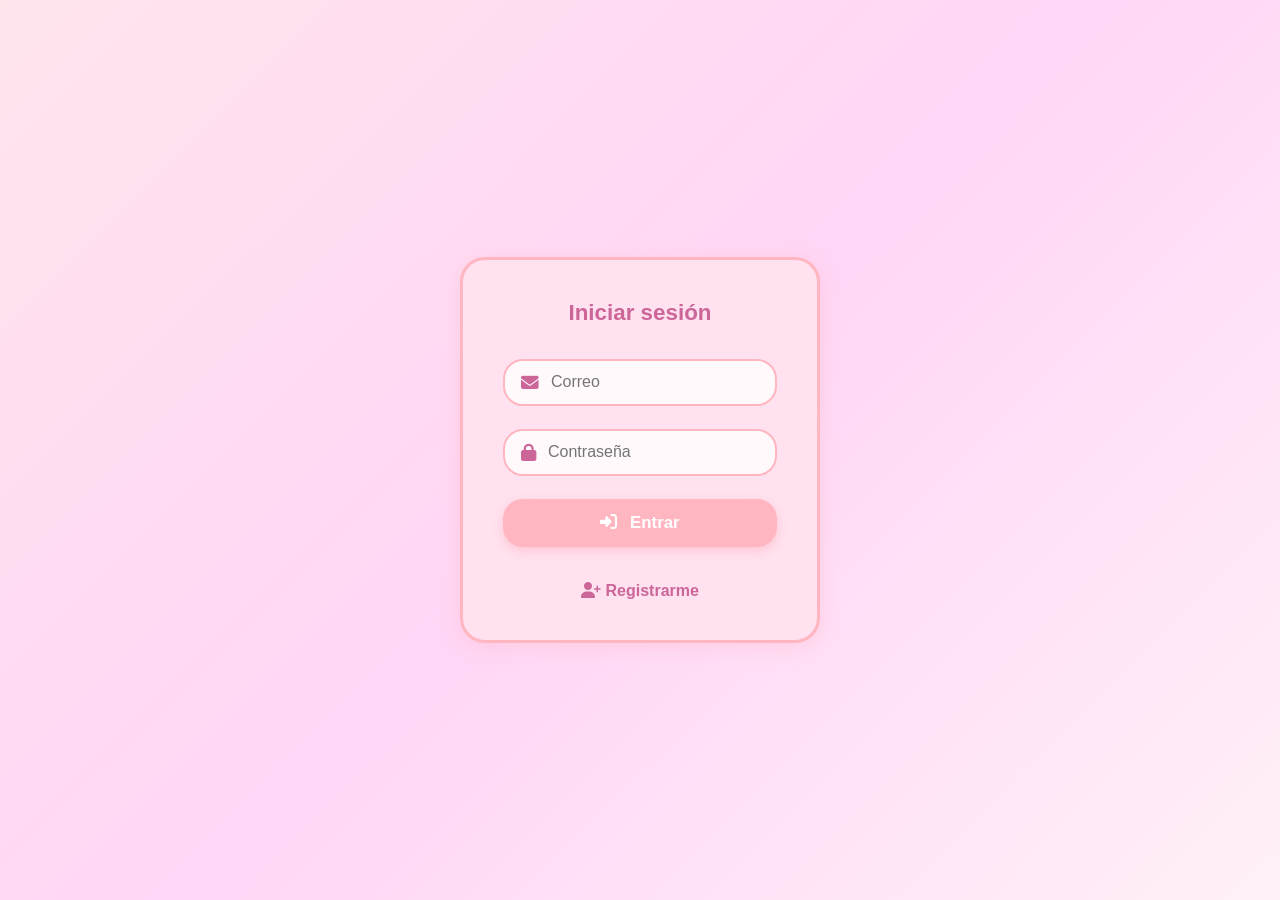
<file: index.html>
<!DOCTYPE html>
<html lang="es">
<head>
    <meta charset="UTF-8">
    <title>Inicio de sesión</title>
    <link rel="stylesheet" href="css/estilo.css">
    <link rel="stylesheet" href="https://cdnjs.cloudflare.com/ajax/libs/font-awesome/6.5.0/css/all.min.css" />
</head>
<body>

    <div class="contenedor-formulario">
        <form id="formulario_inicio_sesion">

            <h2 class="titulo">Iniciar sesión</h2>

            <div class="elemento-formulario">
                <i class="fa-solid fa-envelope"></i>
                <input type="email" name="correo" placeholder="Correo">
            </div>

            <div class="elemento-formulario">
                <i class="fa-solid fa-lock"></i>
                <input type="password" name="contraseña" placeholder="Contraseña">
            </div>

            <button id="iniciar_sesion">
                <i class="fa-solid fa-right-to-bracket"></i> Entrar
            </button>

          
            <a href="registro.html" class="link-volver">
                <i class="fa-solid fa-user-plus"></i> Registrarme
            </a>

        </form>
    </div>

    <script type="module" src="js/main.js"></script>
</body>
</html>
</file>
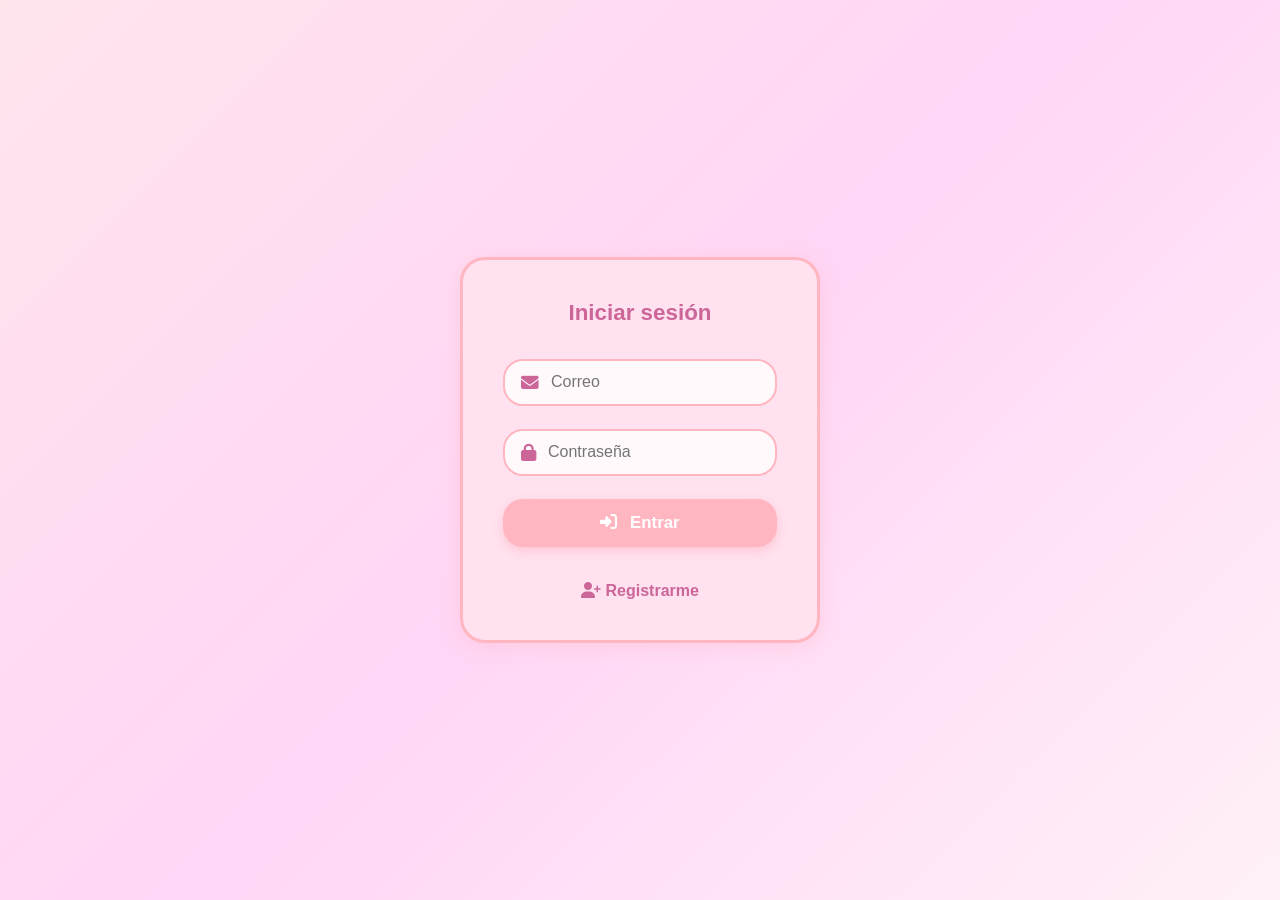
<file: perfil.html>
<!DOCTYPE html>
<html lang="es">
<head>
    <meta charset="UTF-8">
    <meta name="viewport" content="width=device-width, initial-scale=1.0">
    <title>Perfil del Jugador</title>
    <link rel="stylesheet" href="css/estilo.css">
    <script defer src="js/perfil.js"></script>
</head>

<body>
    <div class="contenedor-formulario">

        <h2 class="titulo">Perfil del Jugador</h2>

        <div class="perfil-avatar">
            <img id="avatarJugador" src="" alt="Avatar">
        </div>

        <p class="perfil-nombre"><strong>Usuario:</strong> 
            <span id="nombreJugador"></span>
        </p>

        <div class="perfil-datos">
            <p><strong>Puntaje total:</strong> <span id="puntajeTotal">0</span></p>
            <p><strong>Partidas jugadas:</strong> <span id="partidasJugadas">0</span></p>
            <p><strong>Mejor puntaje:</strong> <span id="mejorPuntaje">0</span></p>
        </div>

        <!-- BOTONES ALINEADOS -->
        <div class="botones-acciones">
            <a href="juego.html" class="btn-link">
                <button type="button">
                    🎮 Iniciar nueva partida
                </button>
            </a>

            
           <button type="button" id="btnCerrarSesion">
                ❌ Cerrar sesión
        </button>
        </div>

       
        <a class="link-volver" href="index.html">⬅ Volver al inicio</a>

    </div>
</body>
</html>
</file>
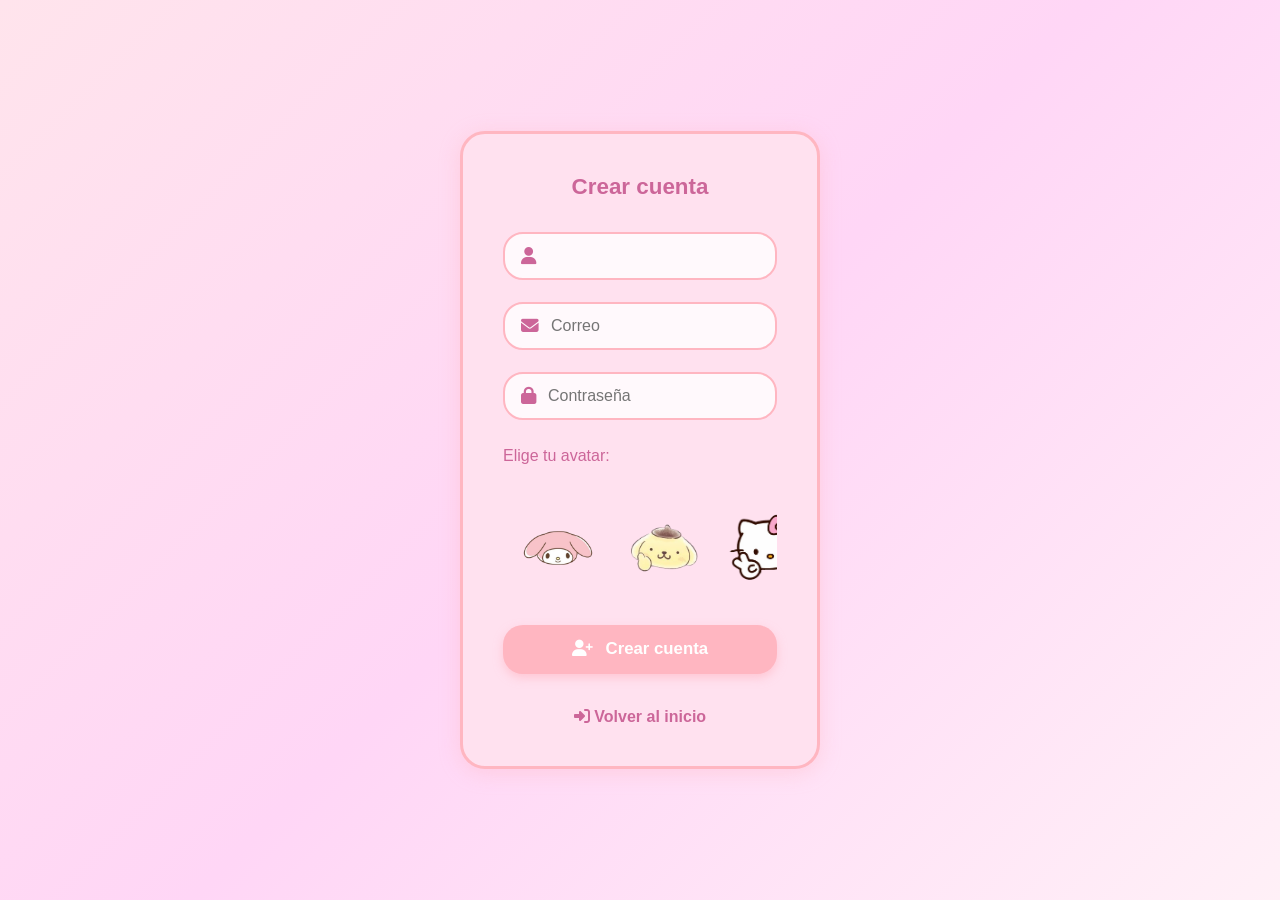
<file: registro.html>
<!DOCTYPE html>
<html lang="es">
<head>
    <meta charset="UTF-8">
    <title>Registro</title>

    <link rel="stylesheet" href="css/estilo.css">
    <link rel="stylesheet" href="https://cdnjs.cloudflare.com/ajax/libs/font-awesome/6.5.0/css/all.min.css" />
</head>
<body>

    <div class="contenedor-formulario">
        <form id="formulario_registro">

            <h2 class="titulo">Crear cuenta</h2>

            <div class="elemento-formulario">
                <i class="fa-solid fa-user"></i>
                <input type="text" name="nombre" placeh lder="Nombre de usuario" required>
            </div>

            <div class="elemento-formulario">
                <i class="fa-solid fa-envelope"></i>
                <input type="email" name="correo" placeholder="Correo" required>
            </div>

            <div class="elemento-formulario">
                <i class="fa-solid fa-lock"></i>
                <input type="password" name="contraseña" placeholder="Contraseña" required>
            </div>

            <p class="subtitulo">Elige tu avatar:</p>

            <div class="contenedor-avatares">

                <label class="avatar-opcion">
                    <input type="radio" name="avatar" value="mymelody.png" required>
                    <img src="recursos/mymelody.png">
                </label>

                <label class="avatar-opcion">
                    <input type="radio" name="avatar" value="pompompurin.png">
                    <img src="recursos/pompompurin.png">
                </label>

                <label class="avatar-opcion">
                    <input type="radio" name="avatar" value="hellokitty.png">
                    <img src="recursos/hellokitty.png">
                </label>

                <label class="avatar-opcion">
                    <input type="radio" name="avatar" value="cinnamon.png">
                    <img src="recursos/cinnamon.png">
                </label>

            </div>

          <button id="btn_registro" type="button">
            <i class="fa-solid fa-user-plus"></i> Crear cuenta
            </button>

            <a href="index.html" class="link-volver">
                    <i class="fa-solid fa-right-to-bracket"></i> Volver al inicio
                </a>
        </form>
    </div>

    <script src="js/registro.js"></script>
</body>
</html>
</file>
<file: css/estilo.css>
/* Corrección especial para juego.html */
body.juego-activo {
    display: block !important;
    height: auto !important;
    min-height: 100vh;
    padding: 20px 0;
}


:root {
  --rosa-fondo1: #ffe4ec;
  --rosa-fondo2: #ffd6f6;
  --rosa-contenedor: #ffe1ef;
  --rosa-borde: #ffb6c1;
  --rosa-boton: #ffb6c1;
  --rosa-boton-hover: #ff99cc;
  --rosa-texto: #cc6699;
  --blanco: #ffffff;
  --radio: 20px;
  --sombra: rgba(255, 182, 193, 0.4);
  --fuente: "Poppins", sans-serif;
}

* {
  margin: 0;
  padding: 0;
  box-sizing: border-box;
  font-family: var(--fuente);
}

body {
  width: 100vw;
  height: 100vh;
  display: flex;
  justify-content: center;
  align-items: center;
  background: linear-gradient(135deg, var(--rosa-fondo1), var(--rosa-fondo2), #fff0f7);
}

.contenedor-formulario {
  background: var(--rosa-contenedor);
  padding: 2.5rem;
  border-radius: 25px;
  border: 3px solid var(--rosa-borde);
  width: 100%;
  max-width: 360px;
  box-shadow: 0 4px 20px var(--sombra);
}

form {
  display: flex;
  flex-direction: column;
  gap: 1.4rem;
}

.elemento-formulario {
  display: flex;
  align-items: center;
  background: #ffffffcc;
  border: 2px solid var(--rosa-borde);
  border-radius: var(--radio);
  padding: 0.8rem 1rem;
  transition: 0.3s ease;
}

.elemento-formulario:focus-within {
  border-color: var(--rosa-texto);
  box-shadow: 0 0 10px rgba(255, 182, 193, 0.8);
}

.elemento-formulario i {
  color: var(--rosa-texto);
  margin-right: 0.75rem;
  font-size: 1.1rem;
}

.elemento-formulario input {
  border: none;
  outline: none;
  background: transparent;
  flex: 1;
  color: #d15f91;
  font-size: 1rem;
}

button {
    background: var(--rosa-boton);
    color: white;
    font-weight: bold;
    border: none;
    border-radius: var(--radio);
    padding: 0.9rem;
    font-size: 1.05rem;
    cursor: pointer;
    box-shadow: 0 4px 10px rgba(255, 182, 193, 0.6);
    transition: 0.2s ease;
    transform: translateY(0);
}

button:hover {
    background: var(--rosa-boton-hover);
    animation: rebote 0.4s ease;
}

@keyframes rebote {
    0% { transform: translateY(0); }
    50% { transform: translateY(-6px); }
    100% { transform: translateY(0); }
}


button i {
  margin-right: 8px;
}

.titulo {
  text-align: center;
  color: var(--rosa-texto);
  margin-bottom: 10px;
  font-size: 1.4rem;
}

.subtitulo {
  color: var(--rosa-texto);
  font-size: 1rem;
  margin-top: 5px;
  margin-bottom: 5px;
}

.contenedor-avatares {
    display: flex;
    gap: 15px;
    overflow-x: auto;          
    padding: 10px;
    scroll-snap-type: x mandatory;
    max-width: 100%;
    box-sizing: border-box;
}

.contenedor-avatares::-webkit-scrollbar {
    height: 6px;
}

.contenedor-avatares::-webkit-scrollbar-thumb {
    background: #f8a5c2;
    border-radius: 3px;
}

.avatar-opcion {
  display: flex;
  flex-direction: column;
  align-items: center;
  cursor: pointer;
  scroll-snap-align: center;
flex: 0 0 auto;
}

.avatar-opcion img {
  width: 90px;
  height: 90px;
  object-fit: contain;
  border-radius: 15px;
  border: 3px solid transparent;
  transition: 0.3s ease;
}

.avatar-opcion input[type="radio"] {
  display: none;
}

.avatar-opcion input[type="radio"]:checked + img {
  border-color: var(--rosa-texto);
  box-shadow: 0 0 12px var(--sombra);
}

.link-volver {
  display: block;
  margin-top: 12px;
  text-align: center;
  color: var(--rosa-texto);
  text-decoration: none;
  font-weight: bold;
}

.link-volver:hover {
  text-decoration: underline;
}
.perfil-avatar {
    display: flex;
    justify-content: center;
    margin-bottom: 1rem;
}

.perfil-avatar img {
    width: 120px;
    height: 120px;
    object-fit: contain;
    border-radius: 20px;
    border: 3px solid var(--rosa-borde);
    background: white;
    padding: 10px;
}

.perfil-nombre {
    text-align: center;
    color: var(--rosa-texto);
    margin-bottom: 15px;
}

.perfil-datos {
    background: #ffffffbb;
    padding: 1rem;
    border-radius: 15px;
    border: 2px solid var(--rosa-borde);
    margin-bottom: 1rem;
    color: var(--rosa-texto);
}
.botones-acciones {
    display: flex;
    flex-direction: column;
    gap: 12px;
    margin-top: 15px;
    width: 100%;
}

.botones-acciones a {
    width: 100%;
    text-decoration: none;
}

.botones-acciones button {
    width: 100%;
}

.contenedor-juego {
    background: var(--rosa-contenedor);
    padding: 1.5rem;
    border-radius: 20px;
    border: 3px solid var(--rosa-borde);
    width: 100%;
    max-width: 850px;
    margin: 20px auto;
    box-shadow: 0 4px 20px var(--sombra);
}

/* --- INFORMACIÓN DEL JUEGO (PUNTOS, ETC.) --- */
.info-juego {
    display: flex;
    justify-content: space-between;
    background: #ffffffcc;
    padding: 1rem;
    border-radius: 15px;
    border: 2px solid var(--rosa-borde);
    color: var(--rosa-texto);
    margin-bottom: 15px;
    font-size: 1.1rem;
}

/* --- LIENZO DEL JUEGO --- */
canvas {
    display: block;
    margin: auto;
    border-radius: 20px;
    border: 4px solid var(--rosa-borde);
    box-shadow: 0 4px 15px var(--sombra);
    background: #ffeef4;
}

/* --- BOTÓN PARA VOLVER AL INICIO --- */
.volver-juego {
    display: inline-block;
    margin-top: 15px;
    padding: 10px 20px;
    background: var(--rosa-boton);
    color: white;
    border-radius: 20px;
    text-decoration: none;
    box-shadow: 0 3px 6px rgba(255, 182, 193, 0.6);
    font-weight: bold;
    transition: 0.2s ease;
}

.volver-juego:hover {
    background: var(--rosa-boton-hover);
    transform: scale(1.05);
}

@keyframes bordeLatido {
    0% { border-color: #ffb6c1; }
    50% { border-color: #ff7eb3; }
    100% { border-color: #ffb6c1; }
}

canvas {
    display: block;
    margin: auto;
    border-radius: 20px;
    border: 4px solid var(--rosa-borde);
    box-shadow: 0 4px 15px var(--sombra);
    background: #ffeef4;
    animation: bordeLatido 2.5s infinite ease-in-out;
}
.contenedor-juego {
    position: relative;
    padding-top: 3.5rem; /* Espacio para la cinta */
}

/* Cinta decorativa */
.contenedor-juego::before {
    content: "";
    position: absolute;
    top: 0;
    left: 0;
    width: 100%;
    height: 45px;
    background: linear-gradient(90deg, #ff9acb, #ffc5e4, #ff9acb);
    border-radius: 20px 20px 0 0;
    box-shadow: 0 3px 10px rgba(255, 182, 193, 0.4);
}

/* Moñitos */
.contenedor-juego::after {
    content: "🎀     🎀";
    position: absolute;
    top: 5px;
    left: 50%;
    transform: translateX(-50%);
    font-size: 1.8rem;
    color: #ffffffdd;
}

.kawaii-particles {
    position: fixed;
    top: 0;
    left: 0;
    pointer-events: none;
    width: 100vw;
    height: 100vh;
    overflow: hidden;
    z-index: 999; /* MUY ALTO para que siempre se vea */
}


.kawaii-particles span {
    position: absolute;
    font-size: 18px;
    opacity: 0.7;
    animation: flotar 6s linear infinite;
    color: #ff8fc7;
}

@keyframes flotar {
    0% {
        transform: translateY(0) rotate(0deg);
        opacity: 0.7;
    }
    100% {
        transform: translateY(-120vh) rotate(360deg);
        opacity: 0;
    }
}
.melody-sticker {
    position: fixed;
    bottom: 0;
    right: 5px;
    width: 140px;
    z-index: 1000; /* encima de todo */
    filter: drop-shadow(0 4px 10px rgba(255, 182, 193, 0.6));
}
</file>
